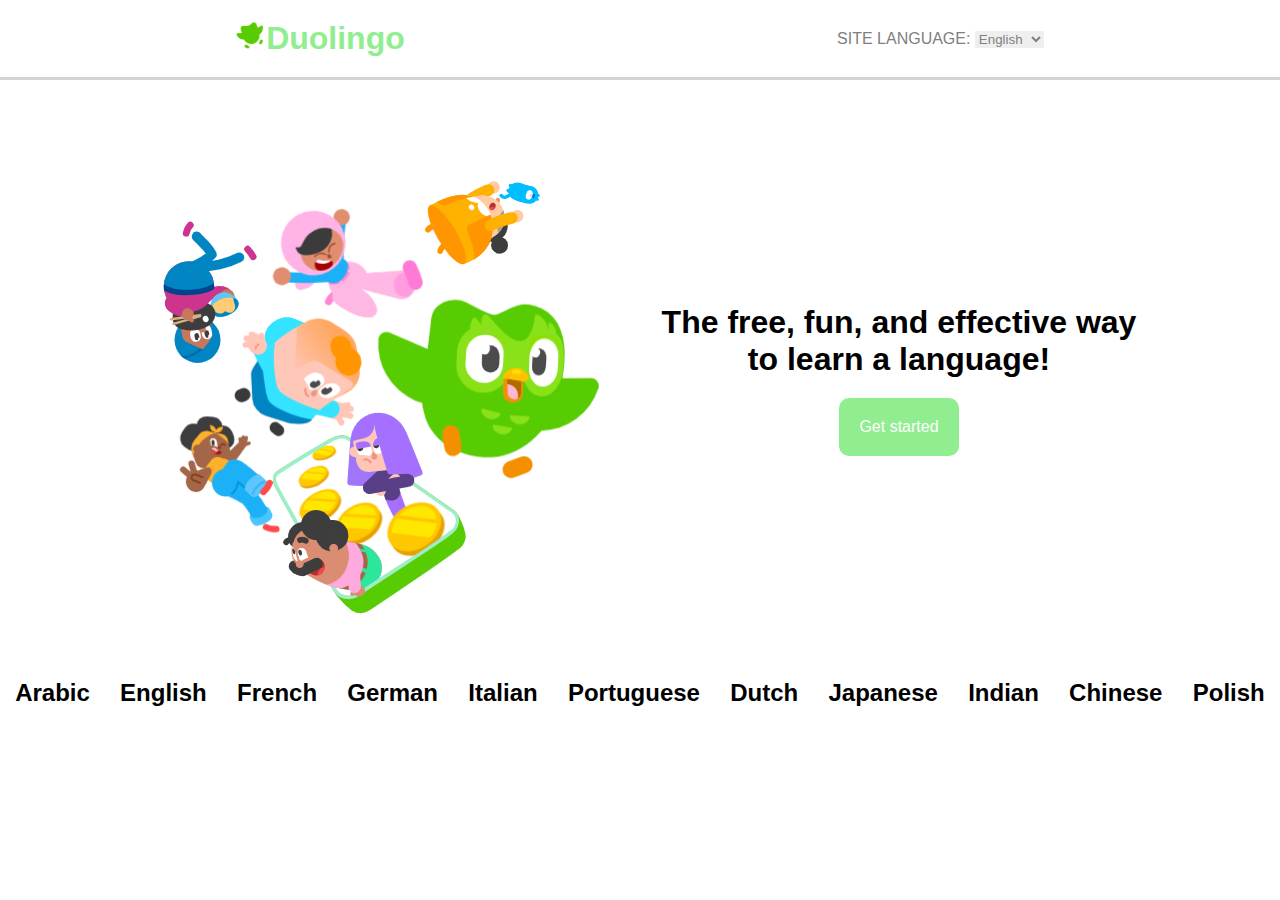
<file: index.html>
<!DOCTYPE html>
<html lang="en">
<head>
    <meta charset="UTF-8">
    <meta name="viewport" content="width=device-width, initial-scale=1.0">
    <title>HomePage</title>
    <link rel="stylesheet" href="./styles/index.css"/>
</head>
<body>
    <header class="navbar">
        <h1><img class = "icon-image" src ="images/icon.png" alt = "Duolingo Image"></img>Duolingo</h1>
        <section class = "site-lang">
            <label>SITE LANGUAGE: </label>
            <select name="Site Language">
                <option value="english">English</option>
                <option value="arabic">Arabic</option>
                <option value="spanish">Spanish</option>
                <option value="french">French</option>
            </select>
        </section>
      </header>
      <main class = "main-screen">
        <img class = "index-image" src ="images/duolingo.png" alt = "Duolingo Image"></img>
        <div class = "get-started">
            <p> <h1>The free, fun, and effective way</h1> 
                <h1>to learn a language!</h1></p>
            <a class = "index-button" href ="pages/courses.html">Get started</a>
        </div>
      </main>
      <footer>
        <div class="overflow">
            <div class="lang"><h2>Arabic</h2></div>
            <div class="lang"><h2>English</h2></div>
            <div class="lang"><h2>French</h2></div>
            <div class="lang"><h2>German</h2></div>
            <div class="lang"><h2>Italian</h2></div>
            <div class="lang"><h2>Portuguese</h2></div>
            <div class="lang"><h2>Dutch</h2></div>
            <div class="lang"><h2>Japanese</h2></div>
            <div class="lang"><h2>Indian</h2></div>
            <div class="lang"><h2>Chinese</h2></div>
            <div class="lang"><h2>Polish</h2></div>
        </div>
      </footer>
</body>
</html>
</file>
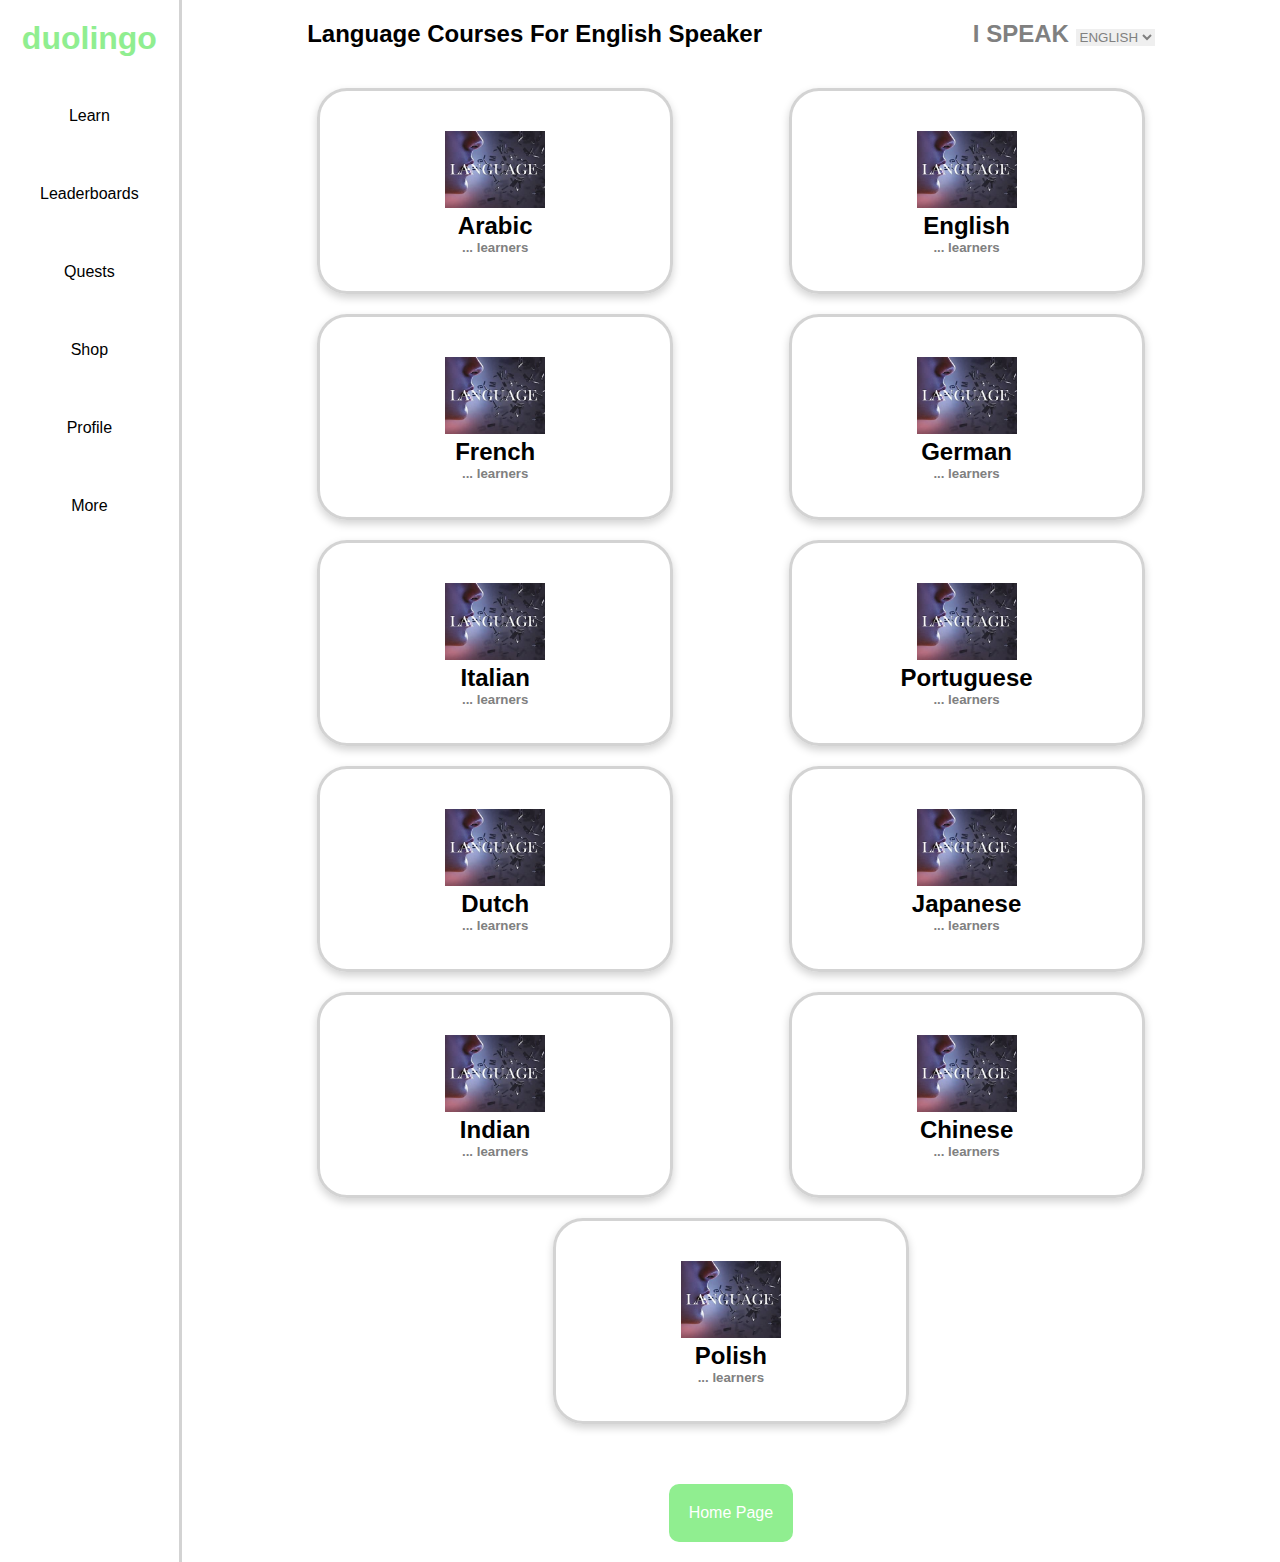
<file: pages/courses.html>
<!DOCTYPE html>
<html lang="en">
<head>
    <meta charset="UTF-8">
    <meta name="viewport" content="width=device-width, initial-scale=1.0">
    <title>Register</title>
    <link rel="stylesheet" href="../styles/courses.css"/>
</head>
<body>
  <div class="layout-container">
    <nav class="side-navbar">
        <h1>duolingo</h1>
        <div class = "nav-links"><a href = "learn.html">Learn</a></div>
        <div class = "nav-links">Leaderboards</div>
        <div class = "nav-links">Quests</div>
        <div class = "nav-links">Shop</div>
        <div class = "nav-links">Profile</div>
        <div class = "nav-links">More</div>
    </nav>
    <div class="page-content">
      <header class="navbar">
        <h2>Language Courses For English Speaker <h2>
        <section class="site-lang">
          <label>I SPEAK </label>
          <select name="Site Language">
            <option value="english">ENGLISH</option>
            <option value="arabic">ARABIC</option>
            <option value="spanish">SPANISH</option>
            <option value="french">FRENCH</option>
          </select>
        </section>
      </header>
      <main class="main-screen">
        <div class="overflow">
            <div class="lang">
              <img class="language-image" src="../images/language.jpg" alt="Language Image">
              <h2>Arabic</h2>
              <h5>... learners</h5>
            </div>
            <div class="lang">
              <img class="language-image" src="../images/language.jpg" alt="Language Image">
              <h2>English</h2>
              <h5>... learners</h5>
            </div>
            <div class="lang">
              <img class="language-image" src="../images/language.jpg" alt="Language Image">
              <h2>French</h2>
              <h5>... learners</h5>
            </div>
            <div class="lang">
              <img class="language-image" src="../images/language.jpg" alt="Language Image">
              <h2>German</h2>
              <h5>... learners</h5>
            </div>
            <div class="lang">
              <img class="language-image" src="../images/language.jpg" alt="Language Image">
              <h2>Italian</h2>
              <h5>... learners</h5>
            </div>
            <div class="lang">
              <img class="language-image" src="../images/language.jpg" alt="Language Image">
              <h2>Portuguese</h2>
              <h5>... learners</h5>
            </div>
            <div class="lang">
              <img class="language-image" src="../images/language.jpg" alt="Language Image">
              <h2>Dutch</h2>
              <h5>... learners</h5>
            </div>
            <div class="lang">
              <img class="language-image" src="../images/language.jpg" alt="Language Image">
              <h2>Japanese</h2>
              <h5>... learners</h5>
            </div>
            <div class="lang">
              <img class="language-image" src="../images/language.jpg" alt="Language Image">
              <h2>Indian</h2>
              <h5>... learners</h5>
            </div>
            <div class="lang">
              <img class="language-image" src="../images/language.jpg" alt="Language Image">
              <h2>Chinese</h2>
              <h5>... learners</h5>
            </div>
            <div class="lang">
              <img class="language-image" src="../images/language.jpg" alt="Language Image">
              <h2>Polish</h2>
              <h5>... learners</h5>
            </div>
          </div>
      </main>
      <footer>
        <a href="../index.html">Home Page</a>
      </footer>
    </div>
  </div>
</body>
</html>
</file>
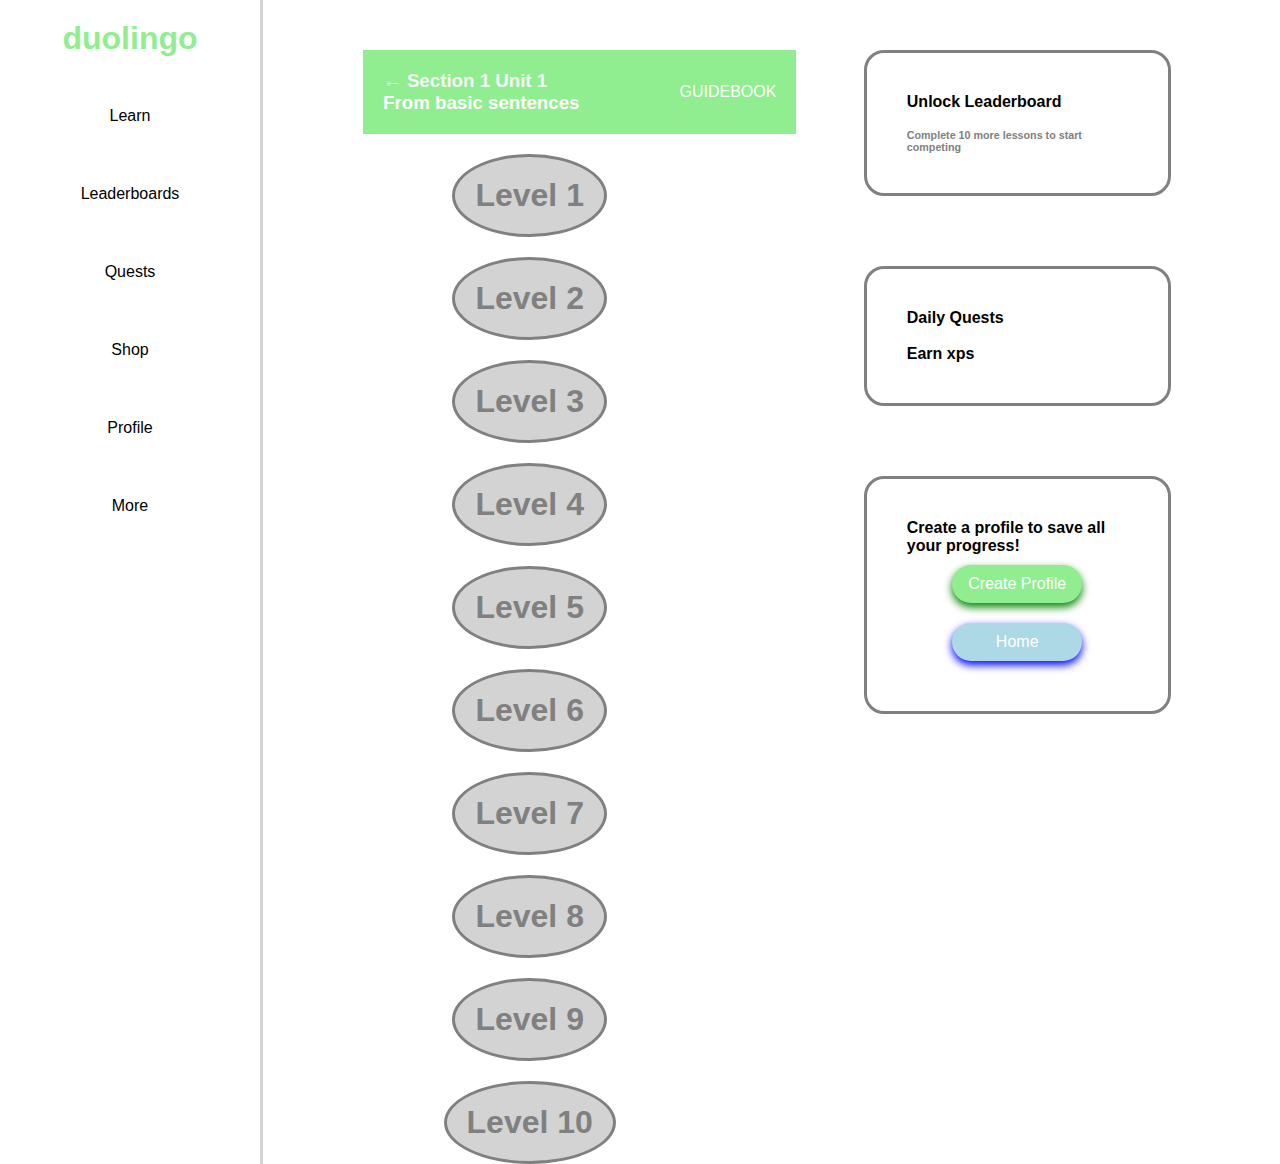
<file: pages/learn.html>
<!DOCTYPE html>
<html lang="en">
<head>
    <meta charset="UTF-8">
    <meta name="viewport" content="width=device-width, initial-scale=1.0">
    <title>Register</title>
    <link rel="stylesheet" href="../styles/learn.css"/>
</head>
<body>
  <div class="layout-container">
    <nav class="side-navbar">
        <h1>duolingo</h1>
        <div class = "nav-links"><a href = "learn.html">Learn</a></div>
        <div class = "nav-links">Leaderboards</div>
        <div class = "nav-links">Quests</div>
        <div class = "nav-links">Shop</div>
        <div class = "nav-links">Profile</div>
        <div class = "nav-links">More</div>
    </nav>
    <div class="page-content">
      <header class = "sections-units">
        <div class = "section-title">
            <h3 class="sec-num">&#8592; Section 1 Unit 1</h3> 
            <h3>From basic sentences</h3>
        </div>
        <div class = "guidebook">
            <p>GUIDEBOOK</p>
        </div>
      </header>
      <main>
        <div class="overflow">
            <div class="level">
                <h1>Level 1</h1>
            </div>
            <div class="level">
                <h1>Level 2</h1>
            </div>
            <div class="level">
                <h1>Level 3</h1>
            </div>
            <div class="level">
                <h1>Level 4</h1>
            </div>
            <div class="level">
                <h1>Level 5</h1>
            </div>
            <div class="level">
                <h1>Level 6</h1>
            </div>
            <div class="level">
                <h1>Level 7</h1>
            </div>
            <div class="level">
                <h1>Level 8</h1>
            </div>
            <div class="level">
                <h1>Level 9</h1>
            </div>
            <div class="level">
                <h1>Level 10</h1>
            </div>
          </div>
      </main>
    </div>
    <footer class = "footer-column">
        <div class = "leaderboards-xps">
            <p>
                <h4>Unlock Leaderboard</h4><br>
                <h6>Complete 10 more lessons to start competing</h6>
            </p>
        </div>
        <div class = "daily-quest">
            <h4>Daily Quests</h4><br> 
            <h4>Earn xps</h4>
        </div>
        <div class = "profile-invite">
            <h4>Create a profile to save all your progress!</h4>
            <a href="#" class = "create-button">Create Profile</a>
            <a href="../index.html" class = "home-button">Home</a>
        </div>
      </footer>
  </div>
</body>
</html>
</file>
<file: styles/index.css>
* {
    margin: 0;
    padding: 0;
  }
 
  body {
    background-color: white;
    font-family:Verdana, Geneva, Tahoma, sans-serif;
  }

  .navbar {
    display: flex;
    justify-content: space-around;
    align-items: center;
    border-bottom-style: solid;
    border-bottom-color: lightgray;
    padding: 20px;
  }

  .navbar h1{
    color: lightgreen;
  }

  .icon-image {
    max-width: 30px;
  }

  .site-lang label,
  .site-lang select{
    color: gray;
    border-style: none;
  }

  .site-lang:hover label,
  .site-lang:hover select {
    color: lightgray;
  }

  .index-button {
    text-align: center;
    text-decoration: none;
    background-color: lightgreen;
    color: white;
    border-radius: 10px;
    border-style: none;
    padding: 20px;
    margin-top: 20px;
  }

  .main-screen {
    display: flex;
    justify-content:center;
    align-items: center;
    padding: 20px;
  }

  .get-started {
    flex-direction: column;
    display: flex;
    justify-content:center;
    align-items: center;
    padding: 20px;
  }

  .overflow {
    display: flex;
    justify-content: space-around;
    align-items: center;
    overflow-x: scroll;
  }
  
  .overflow::-webkit-scrollbar {
    display: none;
  }
</file>
<file: styles/courses.css>
* {
    margin: 0;
    padding: 0;
  }
 
  body {
    background-color: white;
    font-family:Verdana, Geneva, Tahoma, sans-serif;
  }

  .layout-container {
    display: flex;
    min-height: 100vh;
  }
  
  .side-navbar {
    text-align: center;
    width: 220px;
    background-color: white;
    border-right: solid lightgray;
    padding: 20px;
  }
  
  .side-navbar h1 {
    color: lightgreen;
    margin-bottom: 30px;
  }

  .side-navbar h1:hover {
    cursor: pointer;
  }

  .icon-image {
    max-width: 30px;
  }
  
  .nav-links {
    cursor: pointer;
    margin-bottom: 20px;
    border-radius: 30px;
    padding: 20px;
  }

  .nav-links a {
    color: black;
    text-decoration: none;
  }
  
  .nav-links:hover {
    background-color: lightgray;
  }
  
  .page-content {
    display: flex;
    flex-direction: column;
  }
  
  .navbar {
    display: flex;
    justify-content: space-around;
    align-items: center;
    padding: 20px;
  }
  
  .navbar h1 {
    color: lightgreen;
  }
  
  .site-lang label,
  .site-lang select {
    color: gray;
    border-style: none;
  }
  
  .site-lang:hover label,
  .site-lang:hover select {
    color: lightgray;
  }

  .main-screen {
    padding: 20px;
  }
  
  .overflow {
    display: flex;
    flex-wrap: wrap;
    justify-content: space-evenly;
  }
  
  .language-image {
    margin-top: 40px;
    max-width: 100px;
  }
  
  .lang {
    text-align: center;
    width: 350px;
    height: 200px;
    border-style: solid;
    border-radius: 30px;
    border-color: lightgray;
    margin-bottom: 20px;
    box-shadow: 0 4px 8px lightgray;
  }
  
  .lang h5 {
    color: gray;
  }

  .lang:hover {
    background-color: lightgray;
  }
  footer {
    padding: 20px;
    display: flex;
    justify-content: center;
  }
  
  footer a {
    text-align: center;
    text-decoration: none;
    background-color: lightgreen;
    color: white;
    border-radius: 10px;
    border-style: none;
    padding: 20px;
  }
</file>
<file: styles/learn.css>
* {
    margin: 0;
    padding: 0;
  }
 
  body {
    background-color: white;
    font-family:Verdana, Geneva, Tahoma, sans-serif;
  }

  .layout-container {
    display: flex;
    min-height: 100vh;
  }
  
  .side-navbar {
    text-align: center;
    width: 220px;
    background-color: white;
    border-right: solid lightgray;
    padding: 20px;
  }
  
  .side-navbar h1 {
    color: lightgreen;
    margin-bottom: 30px;
  }

  .side-navbar h1:hover {
    cursor: pointer;
  }

  .icon-image {
    max-width: 30px;
  }
  
  .nav-links {
    cursor: pointer;
    margin-bottom: 20px;
    border-radius: 30px;
    padding: 20px;
  }

  .nav-links a {
    color: black;
    text-decoration: none;
  }
  
  .nav-links:hover {
    background-color: lightgray;
  }
  
  .page-content {
    display: flex;
    flex-direction: column;
  }

  .sections-units {
    display: flex;
    align-items: center;
    justify-content: space-between;
    color: white;
    background-color: lightgreen;
    padding: 20px;
    margin-left: 100px;
    margin-top: 50px;
  }

  .sections-title {
    margin-right: 100px;
  }

  .guidebook {
    margin-left: 100px;
  }

  .sec-num {
    color:whitesmoke;
  }

  .overflow {
    display: flex;
    flex-direction: column;
    justify-content: space-around;
    align-items: center;
  }

  .level {
    margin-top: 20px;
    padding: 20px;
    border-style: solid;
    border-radius: 100%;
    color: gray;
    border-color: gray;
    background-color: lightgray;
  }

  .level:hover {
    cursor: pointer;
  }

  .footer-column {
    display: flex;
    flex-direction: column;
    align-items: center;
  }

  .footer-column div{
    border-style: solid;
    border-radius: 20px;
    border-color: gray;
    background-color: white;
    padding: 40px;
    margin: 20px;
    margin-top: 50px;
    width: 50%;
  }

  .leaderboards-xps h6 {
    color: gray;
  }

  .profile-invite {
    display: flex;
    flex-direction: column;
    align-items: center;
  }

  .profile-invite a {
    color: white;
    text-decoration: none;
    text-align: center;
    border-radius: 30px;
    padding: 10px;
    width: 50%;
    margin: 10px;
  }

  .create-button {
    background-color: lightgreen;
    box-shadow: 0 4px 8px green;
    margin-top: 20px;
  }

  .home-button {
    background-color: lightblue;
    box-shadow: 0 4px 8px blue;
  }
</file>
